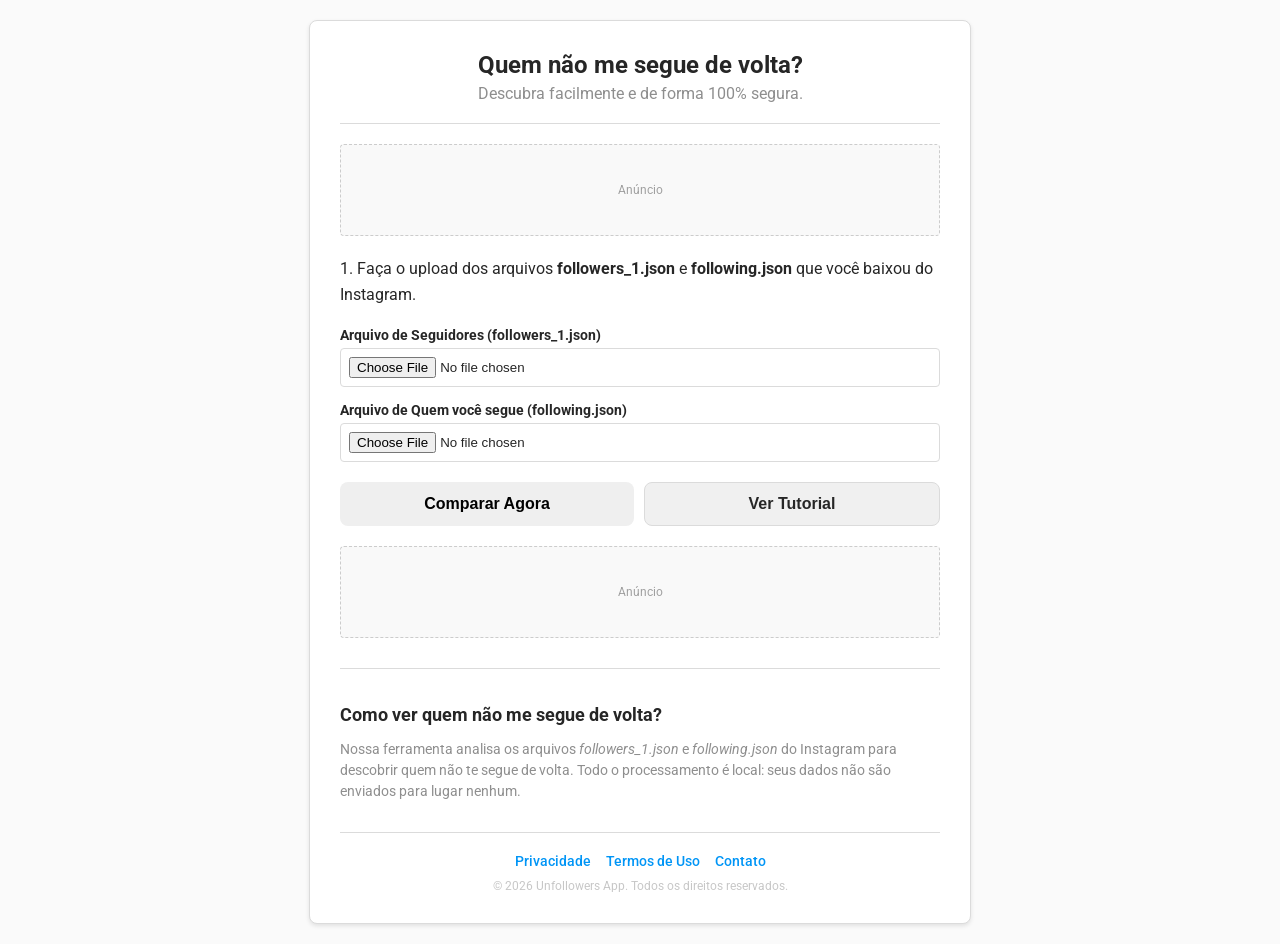
<file: index.html>
<!DOCTYPE html>
<html lang="pt-BR">
<head>
    <meta charset="UTF-8">
    <meta name="viewport" content="width=device-width, initial-scale=1.0">
    <meta name="description" content="Descubra gratuitamente quem não te segue de volta no Instagram analisando seus arquivos de dados localmente.">
    <meta name="keywords" content="quem não me segue de volta, instagram unfollowers, quem deixou de seguir">
    <title>Unfollowers do Instagram - Quem não me segue de volta?</title>
    <link rel="stylesheet" href="style.css">
    <script src="ads.js" defer></script>
    <link rel="preconnect" href="https://fonts.googleapis.com">
    <link rel="preconnect" href="https://fonts.gstatic.com" crossorigin>
    <link href="https://fonts.googleapis.com/css2?family=Roboto:wght@400;500;700&display=swap" rel="stylesheet">
</head>
<body>

    <div class="container">
        <header>
            <h1>Quem não me segue de volta?</h1>
            <p>Descubra facilmente e de forma 100% segura.</p>
        </header>

        <main>
            <!-- Espaço para Anúncio AdSense Topo -->
            <div class="ad-container ad-top">
                <p class="ad-placeholder-text">Anúncio</p>
                <!-- O código <ins> do AdSense entrará aqui -->
            </div>

            <div class="upload-section">
                <p>1. Faça o upload dos arquivos <strong>followers_1.json</strong> e <strong>following.json</strong> que você baixou do Instagram.</p>
                
                <div class="file-inputs">
                    <div class="input-group">
                        <label for="followers-file">Arquivo de Seguidores (followers_1.json)</label>
                        <input type="file" id="followers-file" accept=".json">
                    </div>
                    <div class="input-group">
                        <label for="following-file">Arquivo de Quem você segue (following.json)</label>
                        <input type="file" id="following-file" accept=".json">
                    </div>
                </div>

                <div class="action-buttons">
                    <button id="compare-btn">Comparar Agora</button>
                    <button id="tutorial-btn" class="secondary-btn">Ver Tutorial</button>
                </div>

                <!-- Container do Vídeo (Oculto por Padrão) -->
                <div id="tutorial-video-container" class="hidden" style="margin-top: 15px; text-align: center;">
                    <iframe width="100%" height="315" src="https://www.youtube.com/embed/dQw4w9WgXcQ" title="Tutorial YouTube video player" frameborder="0" allow="accelerometer; autoplay; clipboard-write; encrypted-media; gyroscope; picture-in-picture; web-share" allowfullscreen></iframe>
                </div>
            </div>

            <div id="results-section" class="hidden">
                <h2 id="results-title">Usuários que não te seguem de volta:</h2>
                <!-- A lista de usuários será inserida aqui pelo JavaScript -->
                <div id="results-list"></div>
            </div>

            <!-- Espaço para Anúncio AdSense Fim da Lista -->
            <div class="ad-container ad-bottom">
                <p class="ad-placeholder-text">Anúncio</p>
                <!-- O código <ins> do AdSense entrará aqui -->
            </div>
        </main>

        <article class="seo-content">
            <h2>Como ver quem não me segue de volta?</h2>
            <p>Nossa ferramenta analisa os arquivos <em>followers_1.json</em> e <em>following.json</em> do Instagram para descobrir quem não te segue de volta. Todo o processamento é local: seus dados não são enviados para lugar nenhum.</p>
        </article>

        <footer class="site-footer">
            <nav>
                <a href="privacy.html">Privacidade</a>
                <a href="terms.html">Termos de Uso</a>
                <a href="contact.html">Contato</a>
            </nav>
            <p>&copy; 2026 Unfollowers App. Todos os direitos reservados.</p>
        </footer>
    </div>

    <script src="script.js"></script>
</body>
</html>
</file>
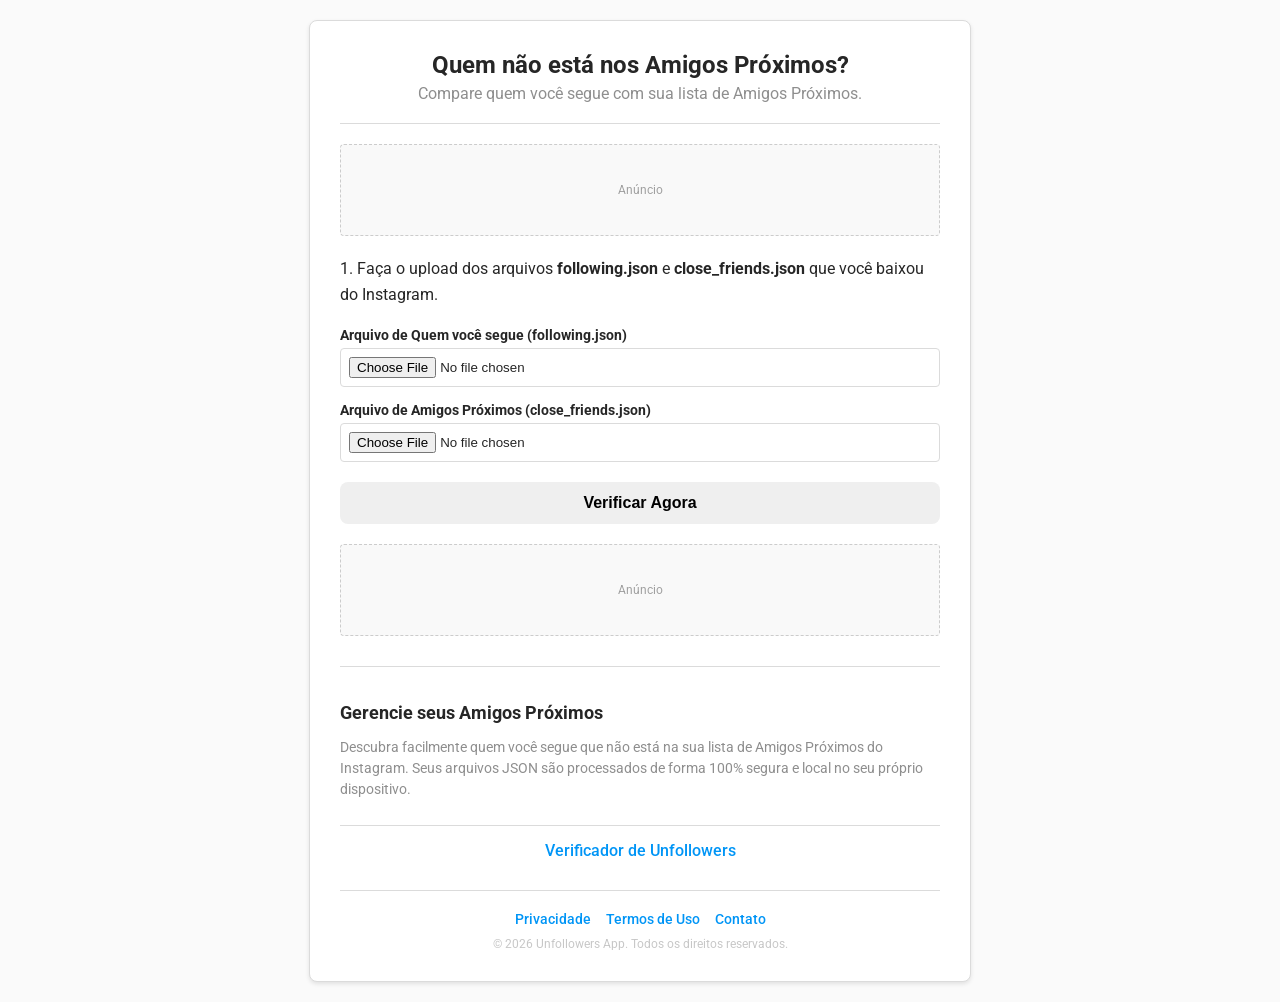
<file: close-friends.html>
<!DOCTYPE html>
<html lang="pt-BR">
<head>
    <meta charset="UTF-8">
    <meta name="viewport" content="width=device-width, initial-scale=1.0">
    <meta name="description" content="Descubra quem você segue no Instagram mas não está na sua lista de Amigos Próximos.">
    <meta name="keywords" content="amigos próximos, close friends instagram, verificar amigos próximos">
    <title>Verificador de Amigos Próximos do Instagram</title>
    <link rel="stylesheet" href="style.css">
    <script src="ads.js" defer></script>
    <link rel="preconnect" href="https://fonts.googleapis.com">
    <link rel="preconnect" href="https://fonts.gstatic.com" crossorigin>
    <link href="https://fonts.googleapis.com/css2?family=Roboto:wght@400;500;700&display=swap" rel="stylesheet">
</head>
<body>

    <div class="container">
        <header>
            <h1>Quem não está nos Amigos Próximos?</h1>
            <p>Compare quem você segue com sua lista de Amigos Próximos.</p>
        </header>

        <main>
            <!-- Espaço para Anúncio AdSense Topo -->
            <div class="ad-container ad-top">
                <p class="ad-placeholder-text">Anúncio</p>
            </div>

            <div class="upload-section">
                <p>1. Faça o upload dos arquivos <strong>following.json</strong> e <strong>close_friends.json</strong> que você baixou do Instagram.</p>
                
                <div class="file-inputs">
                    <div class="input-group">
                        <label for="following-file">Arquivo de Quem você segue (following.json)</label>
                        <input type="file" id="following-file" accept=".json">
                    </div>
                    <div class="input-group">
                        <label for="close-friends-file">Arquivo de Amigos Próximos (close_friends.json)</label>
                        <input type="file" id="close-friends-file" accept=".json">
                    </div>
                </div>

                <button id="compare-btn">Verificar Agora</button>
            </div>

            <div id="results-section" class="hidden">
                <h2 id="results-title">Usuários que não estão nos Amigos Próximos:</h2>
                <!-- A lista de usuários será inserida aqui pelo JavaScript -->
                <div id="results-list"></div>
            </div>

            <!-- Espaço para Anúncio AdSense Fim da Lista -->
            <div class="ad-container ad-bottom">
                <p class="ad-placeholder-text">Anúncio</p>
            </div>
        </main>
        
        <article class="seo-content">
            <h2>Gerencie seus Amigos Próximos</h2>
            <p>Descubra facilmente quem você segue que não está na sua lista de Amigos Próximos do Instagram. Seus arquivos JSON são processados de forma 100% segura e local no seu próprio dispositivo.</p>
        </article>

        <nav class="navigation">
            <a href="index.html">Verificador de Unfollowers</a>
        </nav>

        <footer class="site-footer">
            <nav>
                <a href="privacy.html">Privacidade</a>
                <a href="terms.html">Termos de Uso</a>
                <a href="contact.html">Contato</a>
            </nav>
            <p>&copy; 2026 Unfollowers App. Todos os direitos reservados.</p>
        </footer>
    </div>

    <script src="close-friends.js"></script>
</body>
</html>
</file>
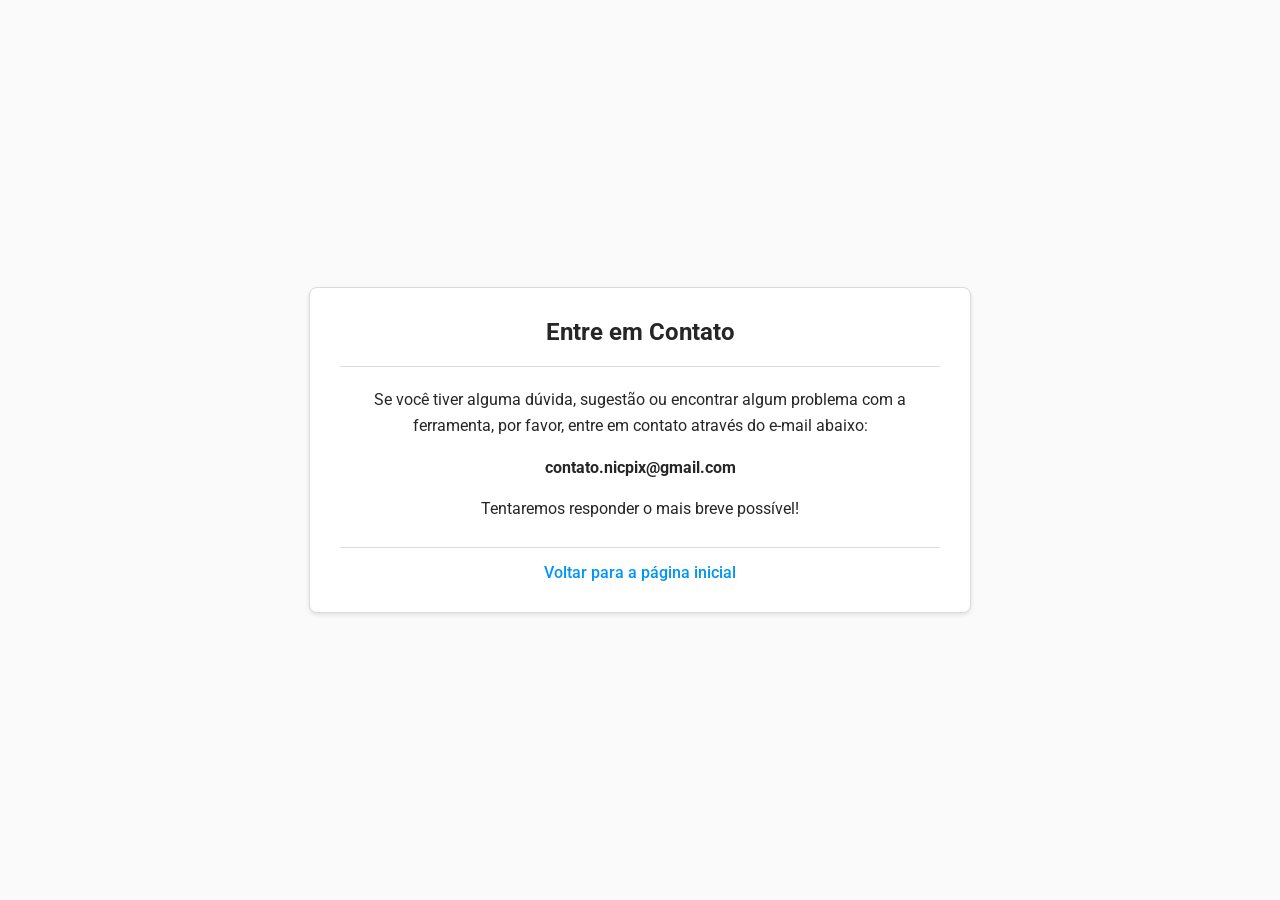
<file: contact.html>
<!DOCTYPE html>
<html lang="pt-BR">
<head>
    <meta charset="UTF-8">
    <meta name="viewport" content="width=device-width, initial-scale=1.0">
    <title>Contato - Unfollowers do Instagram</title>
    <link rel="stylesheet" href="style.css">
    <link href="https://fonts.googleapis.com/css2?family=Roboto:wght@400;500;700&display=swap" rel="stylesheet">
</head>
<body>
    <div class="container">
        <header>
            <h1>Entre em Contato</h1>
        </header>
        <main>
            <section style="text-align: center; line-height: 1.6;">
                <p>Se você tiver alguma dúvida, sugestão ou encontrar algum problema com a ferramenta, por favor, entre em contato através do e-mail abaixo:</p>
                <p><strong>contato.nicpix@gmail.com</strong></p>
                <p>Tentaremos responder o mais breve possível!</p>
            </section>
        </main>
        <nav class="navigation">
            <a href="index.html">Voltar para a página inicial</a>
        </nav>
    </div>
</body>
</html>
</file>
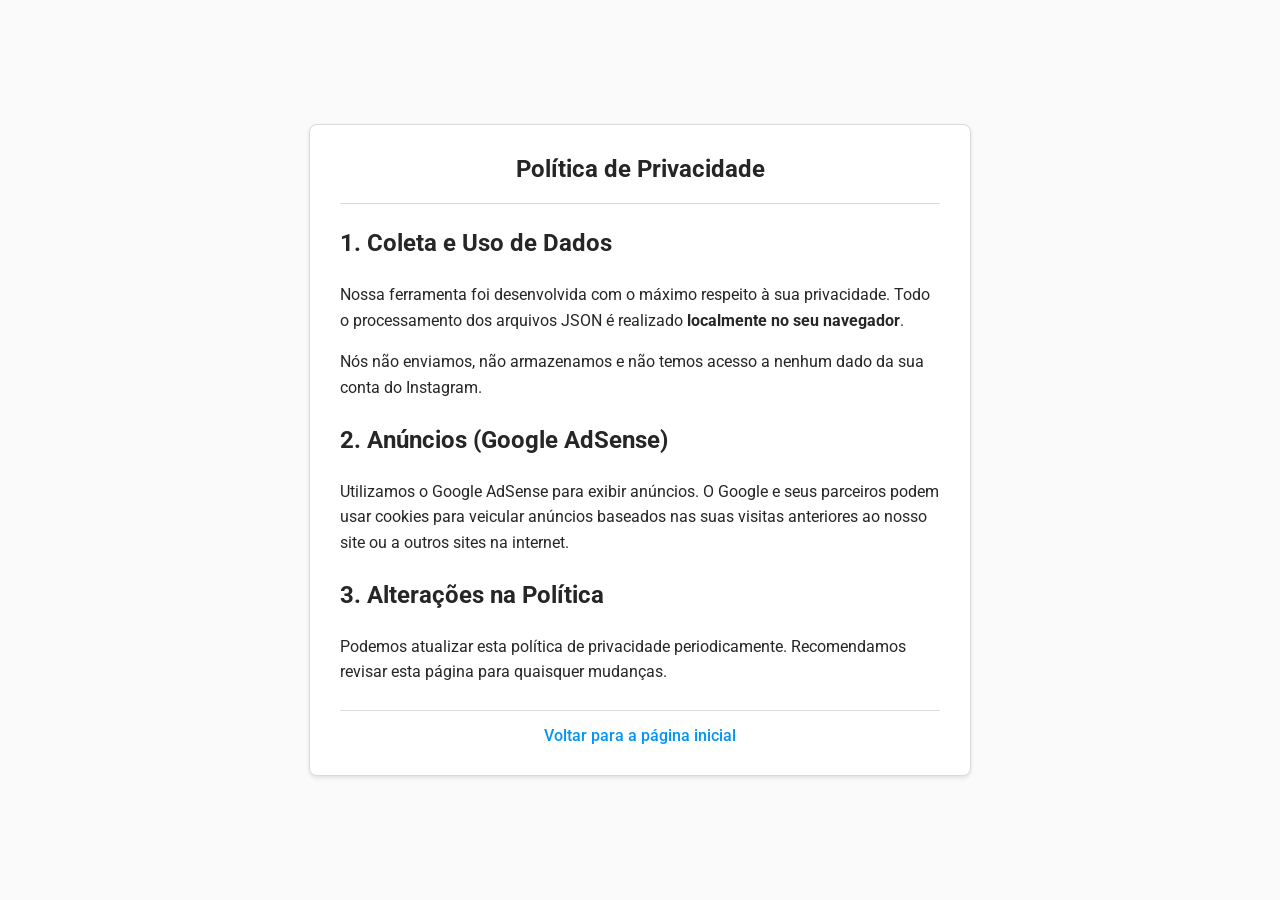
<file: privacy.html>
<!DOCTYPE html>
<html lang="pt-BR">
<head>
    <meta charset="UTF-8">
    <meta name="viewport" content="width=device-width, initial-scale=1.0">
    <title>Política de Privacidade - Unfollowers do Instagram</title>
    <link rel="stylesheet" href="style.css">
    <link href="https://fonts.googleapis.com/css2?family=Roboto:wght@400;500;700&display=swap" rel="stylesheet">
</head>
<body>
    <div class="container">
        <header>
            <h1>Política de Privacidade</h1>
        </header>
        <main>
            <section style="text-align: left; line-height: 1.6;">
                <h2>1. Coleta e Uso de Dados</h2>
                <p>Nossa ferramenta foi desenvolvida com o máximo respeito à sua privacidade. Todo o processamento dos arquivos JSON é realizado <strong>localmente no seu navegador</strong>.</p>
                <p>Nós não enviamos, não armazenamos e não temos acesso a nenhum dado da sua conta do Instagram.</p>
                
                <h2>2. Anúncios (Google AdSense)</h2>
                <p>Utilizamos o Google AdSense para exibir anúncios. O Google e seus parceiros podem usar cookies para veicular anúncios baseados nas suas visitas anteriores ao nosso site ou a outros sites na internet.</p>
                
                <h2>3. Alterações na Política</h2>
                <p>Podemos atualizar esta política de privacidade periodicamente. Recomendamos revisar esta página para quaisquer mudanças.</p>
            </section>
        </main>
        <nav class="navigation">
            <a href="index.html">Voltar para a página inicial</a>
        </nav>
    </div>
</body>
</html>
</file>
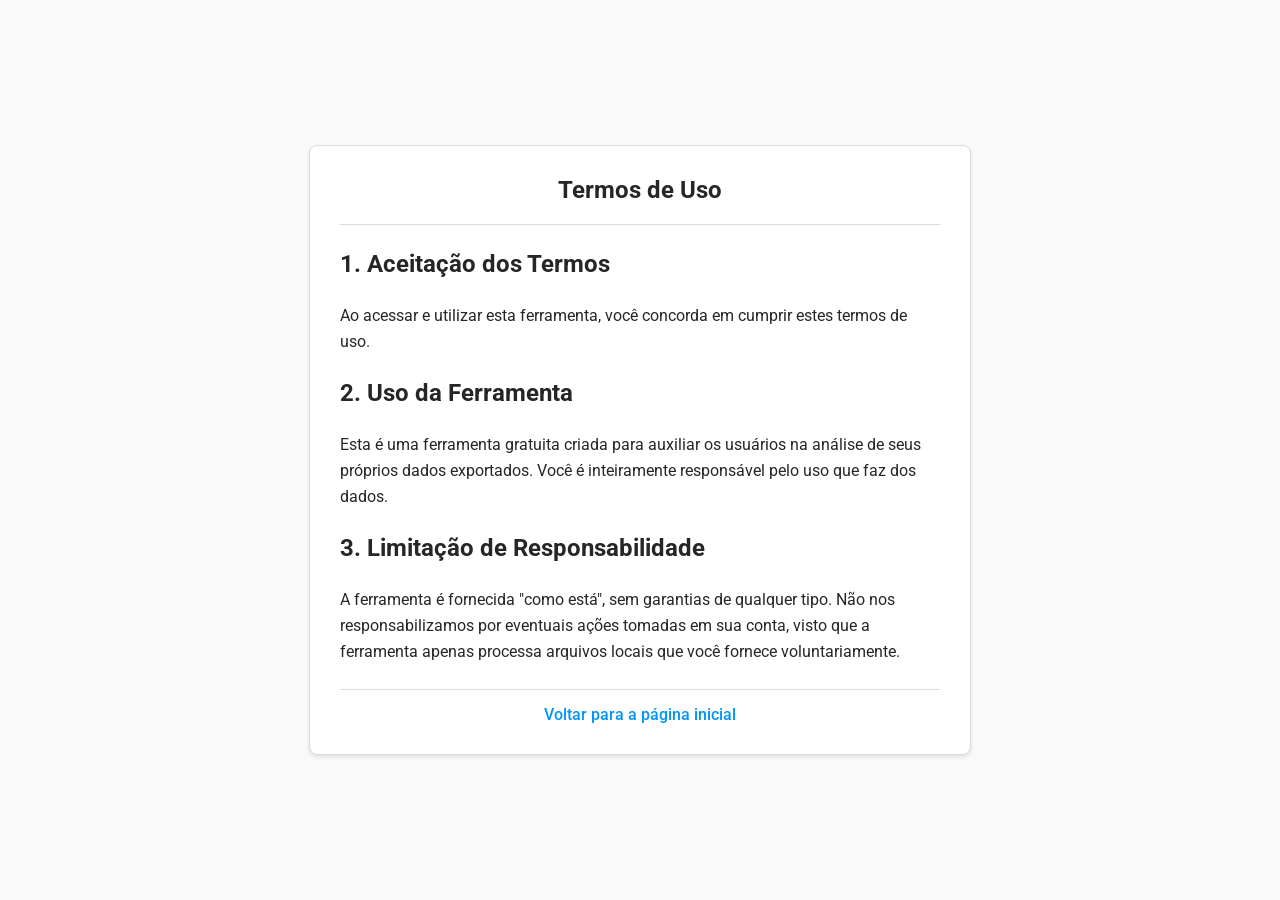
<file: terms.html>
<!DOCTYPE html>
<html lang="pt-BR">
<head>
    <meta charset="UTF-8">
    <meta name="viewport" content="width=device-width, initial-scale=1.0">
    <title>Termos de Uso - Unfollowers do Instagram</title>
    <link rel="stylesheet" href="style.css">
    <link href="https://fonts.googleapis.com/css2?family=Roboto:wght@400;500;700&display=swap" rel="stylesheet">
</head>
<body>
    <div class="container">
        <header>
            <h1>Termos de Uso</h1>
        </header>
        <main>
            <section style="text-align: left; line-height: 1.6;">
                <h2>1. Aceitação dos Termos</h2>
                <p>Ao acessar e utilizar esta ferramenta, você concorda em cumprir estes termos de uso.</p>
                
                <h2>2. Uso da Ferramenta</h2>
                <p>Esta é uma ferramenta gratuita criada para auxiliar os usuários na análise de seus próprios dados exportados. Você é inteiramente responsável pelo uso que faz dos dados.</p>
                
                <h2>3. Limitação de Responsabilidade</h2>
                <p>A ferramenta é fornecida "como está", sem garantias de qualquer tipo. Não nos responsabilizamos por eventuais ações tomadas em sua conta, visto que a ferramenta apenas processa arquivos locais que você fornece voluntariamente.</p>
            </section>
        </main>
        <nav class="navigation">
            <a href="index.html">Voltar para a página inicial</a>
        </nav>
    </div>
</body>
</html>
</file>
<file: style.css>
body {
    font-family: 'Roboto', sans-serif;
    background-color: #fafafa;
    color: #262626;
    display: flex;
    justify-content: center;
    align-items: center;
    min-height: 100vh;
    margin: 0;
    padding: 20px;
    box-sizing: border-box;
}

.container {
    background-color: #ffffff;
    border: 1px solid #dbdbdb;
    border-radius: 8px;
    padding: 30px;
    max-width: 600px;
    width: 100%;
    box-shadow: 0 2px 4px rgba(0, 0, 0, 0.1);
}

header {
    text-align: center;
    border-bottom: 1px solid #dbdbdb;
    padding-bottom: 20px;
    margin-bottom: 20px;
}

header h1 {
    margin: 0;
    font-size: 24px;
}

header p {
    margin: 5px 0 0;
    color: #8e8e8e;
}

.upload-section p {
    line-height: 1.6;
}

.file-inputs {
    display: flex;
    flex-direction: column;
    gap: 15px;
    margin: 20px 0;
}

.input-group {
    display: flex;
    flex-direction: column;
}

label {
    margin-bottom: 5px;
    font-weight: bold;
    font-size: 14px;
}

input[type="file"] {
    border: 1px solid #dbdbdb;
    padding: 8px;
    border-radius: 4px;
}

button {
    background: #ffffff
    color: white;
    border: none;
    padding: 12px 20px;
    border-radius: 8px;
    font-size: 16px;
    font-weight: bold;
    cursor: pointer;
    width: 100%;
    transition: opacity 0.2s;
}

button:hover {
    opacity: 0.9;
}

#results-section {
    margin-top: 30px;
}

.hidden {
    display: none;
}

/* --- Estilos para a nova lista de resultados --- */

#results-list {
    border: 1px solid #dbdbdb;
    border-radius: 8px;
    max-height: 400px;
    overflow-y: auto;
    margin-top: 15px;
}

.user-item {
    display: flex;
    justify-content: space-between;
    align-items: center;
    padding: 12px 15px;
    font-size: 14px;
    border-bottom: 1px solid #f0f0f0;
}

.user-item:last-child {
    border-bottom: none;
}

.user-item span {
    font-weight: 500;
    color: #262626;
}

.copy-icon-btn {
    background-color: transparent;
    border: none;
    cursor: pointer;
    padding: 5px;
    border-radius: 50%;
    display: flex;
    align-items: center;
    justify-content: center;
    width: 32px;
    height: 32px;
}

.copy-icon-btn:hover {
    background-color: #c5c5c5;
}

.copy-icon-btn svg {
    width: 18px;
    height: 18px;
    color: #8e8e8e;
    transition: color 0.2s ease;
}

.copy-icon-btn:hover svg {
    color: #262626;
}
/* --- Estilos para a lista de Close Friends --- */
.cf-user-item {
    display: flex;
    align-items: center;
    padding: 10px 15px;
    border-bottom: 1px solid #f0f0f0;
}

.cf-user-item:last-child {
    border-bottom: none;
}

.cf-user-item .avatar {
    width: 40px;
    height: 40px;
    border-radius: 50%;
    background-color: #efefef;
    display: flex;
    align-items: center;
    justify-content: center;
    margin-right: 12px;
}

.cf-user-item .avatar svg {
    width: 20px;
    height: 20px;
    color: #c7c7c7;
}

.cf-user-item .user-info {
    flex-grow: 1; /* Faz o nome ocupar o espaço restante */
    font-weight: 500;
}

.cf-user-item .profile-link {
    background-color: #0095f6;
    color: white;
    text-decoration: none;
    padding: 6px 12px;
    border-radius: 6px;
    font-size: 12px;
    font-weight: bold;
    transition: background-color 0.2s;
}

.cf-user-item .profile-link:hover {
    background-color: #0077c3;
}

/* --- Navegação entre páginas --- */
.navigation {
    text-align: center;
    margin-top: 25px;
    padding-top: 15px;
    border-top: 1px solid #dbdbdb;
}

.navigation a {
    color: #0095f6;
    text-decoration: none;
    font-weight: 500;
}

.navigation a:hover {
    text-decoration: underline;
}

/* --- Estilos para Anúncios, SEO e Rodapé --- */

.ad-container {
    background-color: #f9f9f9;
    border: 1px dashed #ccc;
    border-radius: 4px;
    display: flex;
    justify-content: center;
    align-items: center;
    margin: 20px 0;
    min-height: 90px; /* Altura mínima para não pular a tela (Layout Shift) */
}

.ad-placeholder-text {
    color: #a0a0a0;
    font-size: 12px;
}

.seo-content {
    margin-top: 30px;
    padding-top: 20px;
    border-top: 1px solid #dbdbdb;
}

.seo-content h2 {
    font-size: 18px;
    color: #262626;
    margin-bottom: 10px;
}

.seo-content p {
    font-size: 14px;
    color: #8e8e8e;
    line-height: 1.5;
    margin-bottom: 10px;
}

.site-footer {
    margin-top: 30px;
    padding-top: 20px;
    border-top: 1px solid #dbdbdb;
    text-align: center;
}

.site-footer nav {
    display: flex;
    justify-content: center;
    gap: 15px;
    margin-bottom: 10px;
}

.site-footer nav a {
    color: #0095f6;
    text-decoration: none;
    font-size: 14px;
    font-weight: 500;
}

.site-footer nav a:hover {
    text-decoration: underline;
}

.site-footer p {
    font-size: 12px;
    color: #c7c7c7;
    margin: 0;
}

/* --- Botões de Ação e Tutorial --- */
.action-buttons {
    display: flex;
    gap: 10px;
    margin-top: 10px;
}

.action-buttons button {
    flex: 1; /* Faz os botões dividirem o espaço igualmente */
}

.secondary-btn {
    background-color: #f0f0f0;
    color: #262626;
    border: 1px solid #dbdbdb;
}

.secondary-btn:hover {
    background-color: #e0e0e0;
    opacity: 1;
}
</file>
